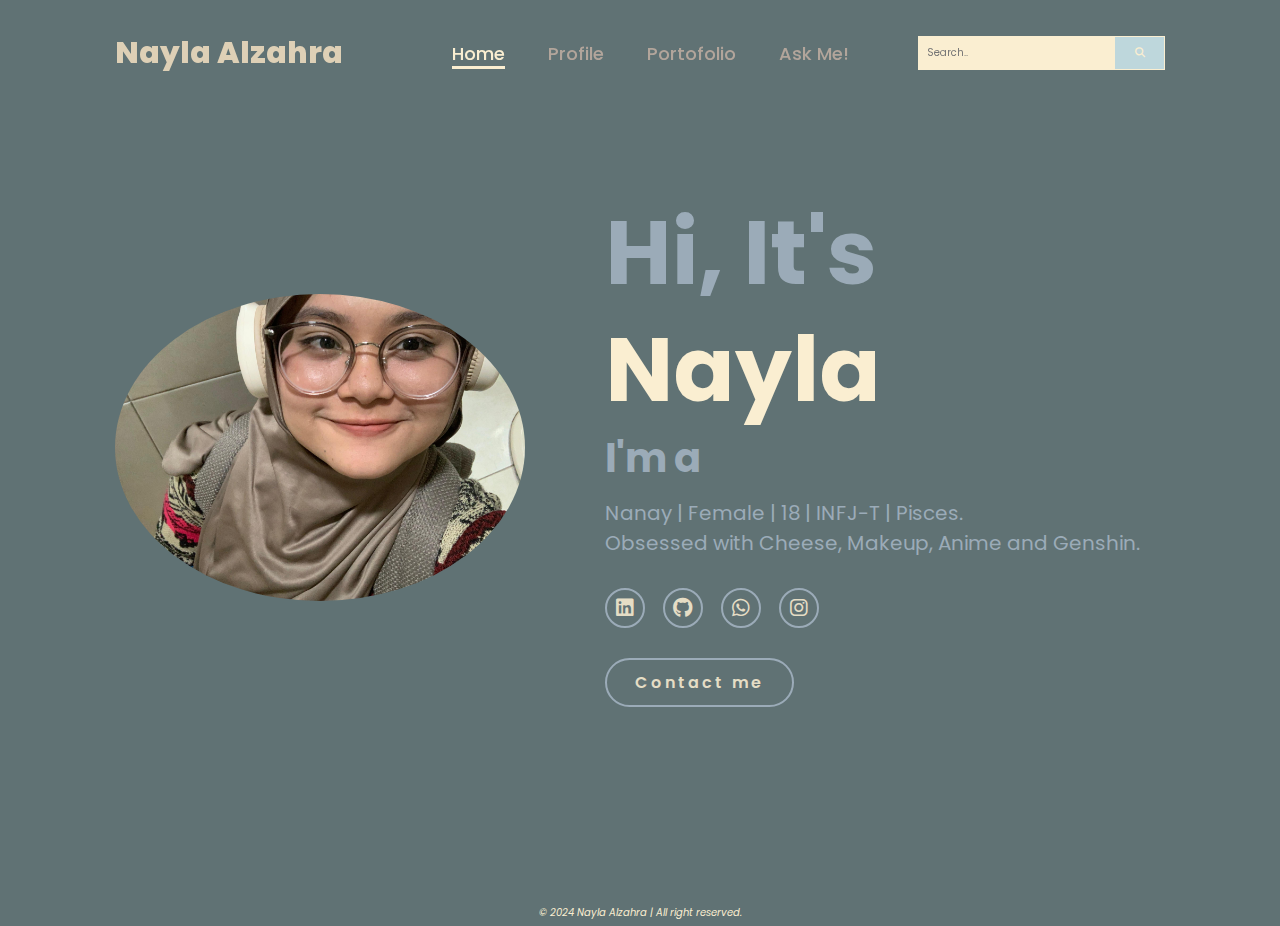
<file: index.html>
<!DOCTYPE html>
<html lang="id">
    
<head>
    <meta charset="UTF-8">
    <meta name="viewport" content="width=device-width, initial-scale=1.0">
    <link rel="stylesheet" href="https://cdnjs.cloudflare.com/ajax/libs/font-awesome/6.5.2/css/all.min.css">
    <link rel="stylesheet" href="https://fonts.googleapis.com/icon?family=Material+Icons">
    <title>Nayla's Portofolio Website</title>
</head>

<style>
    @import url('https://fonts.googleapis.com/css2?family=Poppins:wght@100;200;300;400;500;600&display=swap');

*{
    margin: 0;
    padding: 0;
    box-sizing: border-box;
    text-decoration: none;
    border: none;
    outline: none;
    font-family: 'Poppins', sans-serif;
}

html{
    font-size: 62.5%;
}

body{
    width: 100%;
    height: 100vh;
    overflow-x: hidden;
    background-color: #607274 ;
    color: #9babb8 ;
}

header{
    margin-top: 20px;
    position: fixed;
    top: 0;
    left: 0;
    width: 100%;
    padding: 1rem 9%;
    background-color: transparent;
    filter: drop-shadow(10px);
    display: flex;
    justify-content: space-between;
    align-items: center;
    z-index: 100;
}

.logo{
    font-size: 3rem;
    color: #DED0B6;
    font-weight: 800;
    cursor: pointer;
    transition: 0.6s ease;
}

.logo:hover{
    transform: scale(1.1);
}

nav a{
    font-size: 1.8rem;
    color: #B2A59B;
    margin-left: 4rem;
    font-weight: 500;
    transition: 0.5s ease;
    border-bottom: 3px solid transparent;
}

nav a:hover,
nav a.active{
    color: #FAEED1;
    border-bottom: 3px solid #FAEED1;
}

@media(max-width:995px){
    nav{
        position: absolute;
        display: none;
        top: 0;
        right: 0;
        width: 40%;
        border-left: 3px solid #e5ddc5 ;
        border-bottom: 3px solid #A79277;
        border-bottom-left-radius: 2rem;
        padding: 1rem solid;
        background-color: none
        border-top: 0.1rem solid rgba(0,0,0,0.1);
    }

    nav.active{
        display: block;
    }

    nav a{
        display: block;
        font-size: 2rem;
        margin: 3rem 0;
    }

    nav a:hover,
    nav a.active{
        padding: 1rem;
        border-radius: 0.5rem;
        border-bottom: 0.5rem solid #c4c1b2;
    }
}

section{
    min-height: 100vh;
    padding: 5rem 9% 5rem;
}

.home{
    display: flex;
    justify-content: center;
    align-items: center;
    gap: 8rem;
    background-color: #607274;
}

.home .home-content h1{
    font-size: 90px;
    font-weight: 700;
    line-height: 1.3;
}

span{
    color: #FAEED1;
}

.home-content h3{
    font-size: 4rem;
    margin-bottom: 1rem;
    font-weight: 700;
}

.home-content p{
    font-size: 20px;
}

.home-img{
    border-radius: 50%;
}

.home-img img{
    position: relative;
    width: 32vw;
    border-radius: 50%;
    cursor: pointer;
    transition: 0.2s linear;
}

.home-img img:hover{
    font-size: 1.8rem;
    font-weight: 500;
}

.social-icons a{
    display: inline-flex;
    justify-content: center;
    align-items: center;
    width: 4rem;
    height: 4rem;
    background-color: transparent;
    border: 0.2rem solid #9babb8;
    font-size: 2rem;
    border-radius: 50%;
    margin: 3rem 1.5rem 3rem 0;
    transition: 0.3s ease;
    color: #e5ddc5;
}

.social-icons a:hover{
    color: #322C2B;
    transform: scale(1.3) translateY(-5px);
    background-color: #e5ddc5;
    box-shadow: 0  0 25px #bed7dc;
}

.btn{
    display: inline-block;
    padding: 1rem 2.8rem;
    background-color: #607274;
    border-radius: 4rem;
    font-size: 1.6rem;
    color: #e5ddc5;
    letter-spacing: 0.3rem;
    font-weight: 600;
    border: 2px solid #9babb8;
    transition: 0.3s ease;
    cursor: pointer;
}

.btn:hover{
    transform: scale3d(1.03);
    background-color: #e5ddc5;
    color: #322C2B;
    box-shadow: 0 0 25px #e5ddc5;
}

.typing-text{
    font-size: 34px;
    font-weight: 600;
    min-width: 280px;
}

.typing-text span{
    position: relative;
}

.typing-text span::before{
    content: "";
    color: #e5ddc5;
    animation: words 10s infinite;
}

.typing-text span::after{
    content: "";
    background-color: #607274;
    position: absolute;
    width: calc(100% + 8px);
    height: 100%;
    
    animation: cursor 0.6s infinite;
}

@keyframes cursor{
    to{
        border-right: 3px solid #74512D;
    }
}

@keyframes words{
    0%, 20%{
        content: "Collage Student";
    }

    21%, 40%{
        content: "Beauty Vlogger"}
    }

@media (max-width: 1000px){
    .home{
        gap: 4rem;
    }
}

@media(max-width:995px){
    .home{
        flex-direction: column;
        margin: 5rem 4rem;
    }

    .home .home-content h3{
        font-size: 2.5rem;
    }

    .home-content h1{
        font-size: 5rem;
    }

    .home-img img{
        width: 70vw;
        margin-top: 4rem;
    }
}

{
box-sizing: border-box;
}

/* Style the search field */
form.example input[type=text] {
padding: 8px;
font-size: 10px;
border: 1px solid #FAEED1;
float: left;
width: 80%;
background: #FAEED1;
}

/* Style the submit button */
form.example button {
float: left;
width: 20%;
padding: 8px;
background: #bed7dc;
color: #FAEED1;
font-size: 10px;
border: 1px solid #FAEED1;
border-left: none; /* Prevent double borders */
cursor: pointer;
}

form.example button:hover {
background: #FAEED1;
}

/* Clear floats */
form.example::after {
content: "";
clear: both;
display: table;
}

footer {
  text-align: center;
  padding: 5px;
  background-color:#607274;
  color: #FAEED1;
  font-style: italic;
}
</style>

<body>
    <header>
        <a href="/index.html" class="logo">Nayla Alzahra</a>

        <nav>
            <a href="/index.html" class="active"> Home</a>
            <a href="/page/aboutme.html" >Profile</a>
            <a href="#" >Portofolio</a>
            <a href="/page/contactme.html" >Ask Me!</a>
            </nav>
            <nav>
                <form class="example" action="#">
                    <input type="text" placeholder="Search.." name="search">
                    <button type="submit"><i class="fa fa-search"></i></button>
                </form>
        </nav>
    </header>

    <section class="home">
        <div class="home-img">
            <img src="/resource/image/main.jpeg" alt="Nanay's-photo">
        </div>

        <div class="home-content">
            <h1>Hi, It's <span>Nayla</span></h1>
            <h3 class="typing-text">I'm a <span></span></h3>
            <p> Nanay | Female | 18 | INFJ-T | Pisces.
                <br>Obsessed with Cheese, Makeup, Anime and Genshin.</p>
            <div class="social-icons">
                <a href="https://www.linkedin.com/in/nayla-alzahra-7967b6329?utm_source=share&utm_campaign=share_via&utm_content=profile&utm_medium=ios_app"><i class="fa-brands fa-linkedin"></i></a>
                <a href="https://github.com/dazaissi"><i class="fa-brands fa-github"></i></a>
                <a href="wa.me/+6283853085889"><i class="fa-brands fa-whatsapp"></i></a>
                <a href="https://instagram.com/piscesnaay"><i class="fa-brands fa-instagram"></i></a>
            </div>
            <a href="#" class="btn">Contact me</a>
        </div>
    </section>
</body>
<footer>
    <p>© 2024 Nayla Alzahra | All right reserved.</p>
</footer>
</html>
</file>
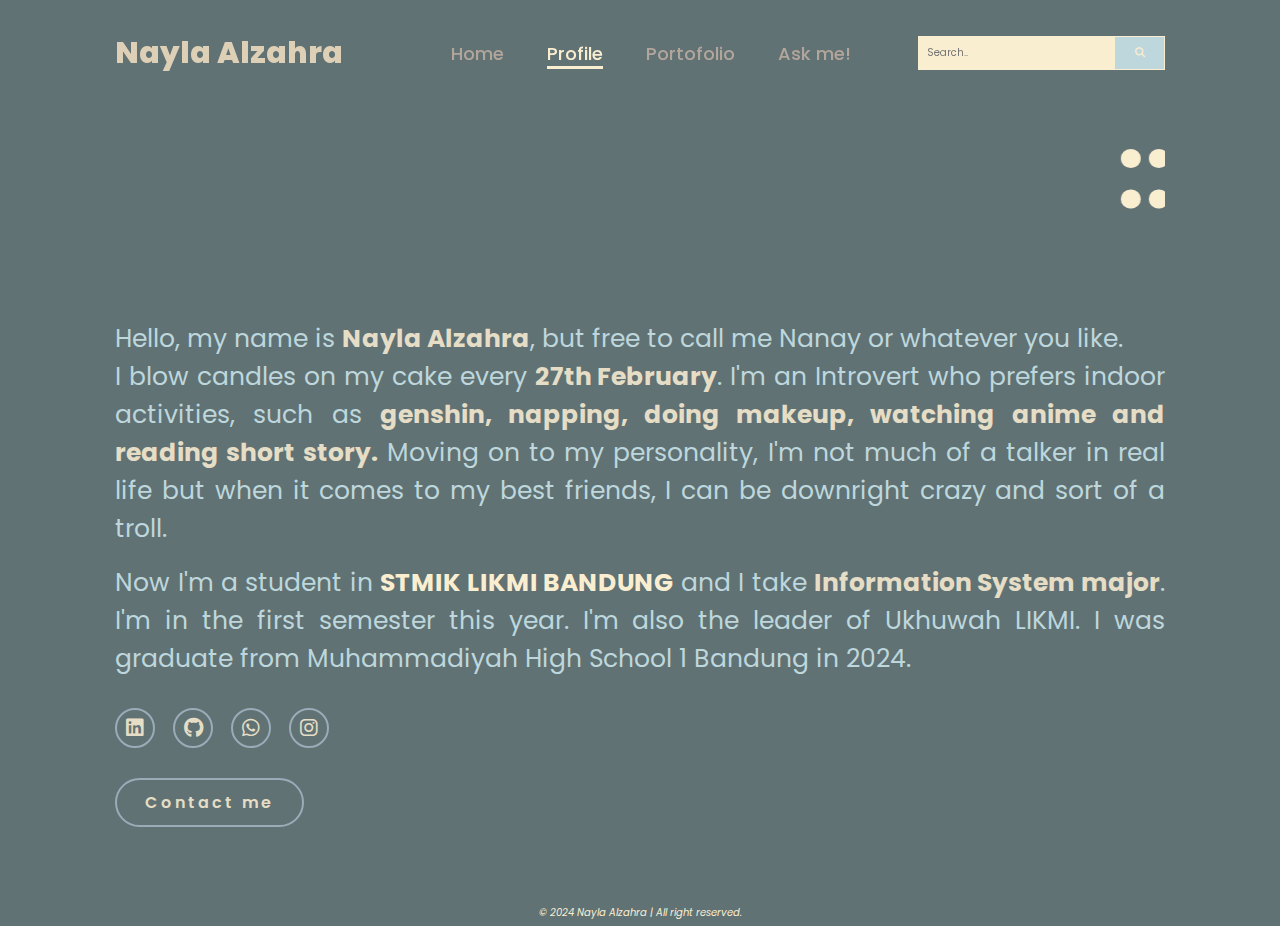
<file: page/aboutme.html>
<!DOCTYPE html>
<html lang="id">

<head>
    <meta charset="UTF-8">
    <meta name="viewport" content="width=device-width, initial-scale=1.0">
    <link rel="stylesheet" href="https://cdnjs.cloudflare.com/ajax/libs/font-awesome/6.5.2/css/all.min.css">
    <link rel="stylesheet" href="https://fonts.googleapis.com/icon?family=Material+Icons">
    <title>Nayla's Portofolio Website</title>
</head>

<style>
    @import url('https://fonts.googleapis.com/css2?family=Poppins:wght@100;200;300;400;500;600&display=swap');

*{
    margin: 0;
    padding: 0;
    box-sizing: border-box;
    text-decoration: none;
    border: none;
    outline: none;
    font-family: 'Poppins', sans-serif;
}

html{
    font-size: 62.5%;
}

body{
    width: 100%;
    height: 100vh;
    overflow-x: hidden;
    background-color: #607274 ;
    color: #322C2B ;
}

header{
    margin-top: 20px;
    position: fixed;
    top: 0;
    left: 0;
    width: 100%;
    padding: 1rem 9%;
    background-color: transparent;
    filter: drop-shadow(10px);
    display: flex;
    justify-content: space-between;
    align-items: center;
    z-index: 100;
}

.logo{
    font-size: 3rem;
    color: #DED0B6;
    font-weight: 800;
    cursor: pointer;
    transition: 0.6s ease;
}

.logo:hover{
    transform: scale(1.1);
}

nav a{
    font-size: 1.8rem;
    color: #B2A59B;
    margin-left: 4rem;
    font-weight: 500;
    transition: 0.5s ease;
    border-bottom: 3px solid transparent;
}

nav a:hover,
nav a.active{
    color: #FAEED1;
    border-bottom: 3px solid #FAEED1;
}

@media(max-width:995px){
    nav{
        position: absolute;
        display: none;
        top: 0;
        right: 0;
        width: 40%;
        border-left: 3px solid #e5ddc5 ;
        border-bottom: 3px solid #A79277;
        border-bottom-left-radius: 2rem;
        padding: 1rem solid;
        background-color: none
        border-top: 0.1rem solid rgba(0,0,0,0.1);
    }

    nav.active{
        display: block;
    }

    nav a{
        display: block;
        font-size: 2rem;
        margin: 3rem 0;
    }

    nav a:hover,
    nav a.active{
        padding: 1rem;
        border-radius: 0.5rem;
        border-bottom: 0.5rem solid #c4c1b2;
    }
}

section{
    min-height: 100vh;
    padding: 5rem 9% 5rem;
}

.social-icons a{
    display: inline-flex;
    justify-content: center;
    align-items: center;
    width: 4rem;
    height: 4rem;
    background-color: transparent;
    border: 0.2rem solid #9babb8;
    font-size: 2rem;
    border-radius: 50%;
    margin: 3rem 1.5rem 3rem 0;
    transition: 0.3s ease;
    color: #e5ddc5;
}

.social-icons a:hover{
    color: #322C2B;
    transform: scale(1.3) translateY(-5px);
    background-color: #e5ddc5;
    box-shadow: 0  0 25px #bed7dc;
}

.btn{
    display: inline-block;
    padding: 1rem 2.8rem;
    background-color: #607274;
    border-radius: 4rem;
    font-size: 1.6rem;
    color: #e5ddc5;
    letter-spacing: 0.3rem;
    font-weight: 600;
    border: 2px solid #9babb8;
    transition: 0.3s ease;
    cursor: pointer;
}

.btn:hover{
    transform: scale3d(1.03);
    background-color: #e5ddc5;
    color: #322C2B;
    box-shadow: 0 0 25px #e5ddc5;
}

* {
box-sizing: border-box;
}

/* Style the search field */
form.example input[type=text] {
padding: 8px;
font-size: 10px;
border: 1px solid #FAEED1;
float: left;
width: 80%;
background: #FAEED1;
}

/* Style the submit button */
form.example button {
float: left;
width: 20%;
padding: 8px;
background: #bed7dc;
color: #FAEED1;
font-size: 10px;
border: 1px solid #FAEED1;
border-left: none; /* Prevent double borders */
cursor: pointer;
}

form.example button:hover {
background: #FAEED1;
}

/* Clear floats */
form.example::after {
content: "";
clear: both;
display: table;
}

footer {
  text-align: center;
  padding: 5px;
  background-color:#607274;
  color: #FAEED1;
  font-style: italic;
}
</style>

<body>
    <header>
        <a href="#" class="logo">Nayla Alzahra</a>

        <nav>
            <a href="/index.html"> Home</a>
            <a href="/page/aboutme.html" class="active">Profile</a>
            <a href="#" >Portofolio</a>
            <a href="/page/contactme.html" >Ask me!</a>
            </nav>
            <nav>
                <form class="example" action="#">
                    <input type="text" placeholder="Search.." name="search">
                    <button type="submit"><i class="fa fa-search"></i></button>
                </form>
        </nav>
    </header>
    <section class="aboutme-content">
            <br><br><br>
            <h1><strong style="font-size: 500%; text-align: left; font-weight: bold; color: #FAEED1;">
            <span><marquee scrolldelay='50'> :: about me.</marquee></span></strong>
            </h1> 
        </div>

        <div>
			<br><br>
                <p style="font-size: 25px; text-align: justify;color: #bed7dc;">
                    Hello, my name is <b style="color: #e5ddc5;">Nayla Alzahra</b>, but free to call me Nanay or whatever you like. <br> 
                    I blow candles on my cake every <b style="color:#e5ddc5;"> 27th February</b>. I'm an Introvert who prefers indoor activities, such as <strong style="color: #e5ddc5;">genshin, napping, doing makeup, watching anime and reading short story.</strong>
                    Moving on to my personality, I'm not much of a talker in real life but when it comes to my best friends, I can be downright crazy and sort of a troll.</p>
						  
			<br>
			    <p style="font-size: 25px;text-align: justify; color: #bed7dc;">Now I'm a student in <strong style="color: #FAEED1;">STMIK LIKMI BANDUNG</strong> and I take <strong style="color: #e5ddc5;">Information System major</strong>. I'm in the first semester this year. I'm also the leader of Ukhuwah LIKMI. I was graduate from Muhammadiyah High School 1 Bandung in 2024.</p>
        </div>         

            <div class="social-icons">
                <a alt href="https://www.linkedin.com/in/nayla-alzahra-7967b6329?utm_source=share&utm_campaign=share_via&utm_content=profile&utm_medium=ios_app"><i class="fa-brands fa-linkedin"></i></a>
                <a href="https://github.com/dazaissi"><i class="fa-brands fa-github"></i></a>
                <a href="wa.me/+6283853085889"><i class="fa-brands fa-whatsapp"></i></a>
                <a href="https://instagram.com/piscesnaay"><i class="fa-brands fa-instagram"></i></a>
            </div>
            <a href="#" class="btn">Contact me</a>
        </div>
    </section>
</body>
<footer>
    <p>© 2024 Nayla Alzahra | All right reserved.</p>
</footer>
</html>
</file>
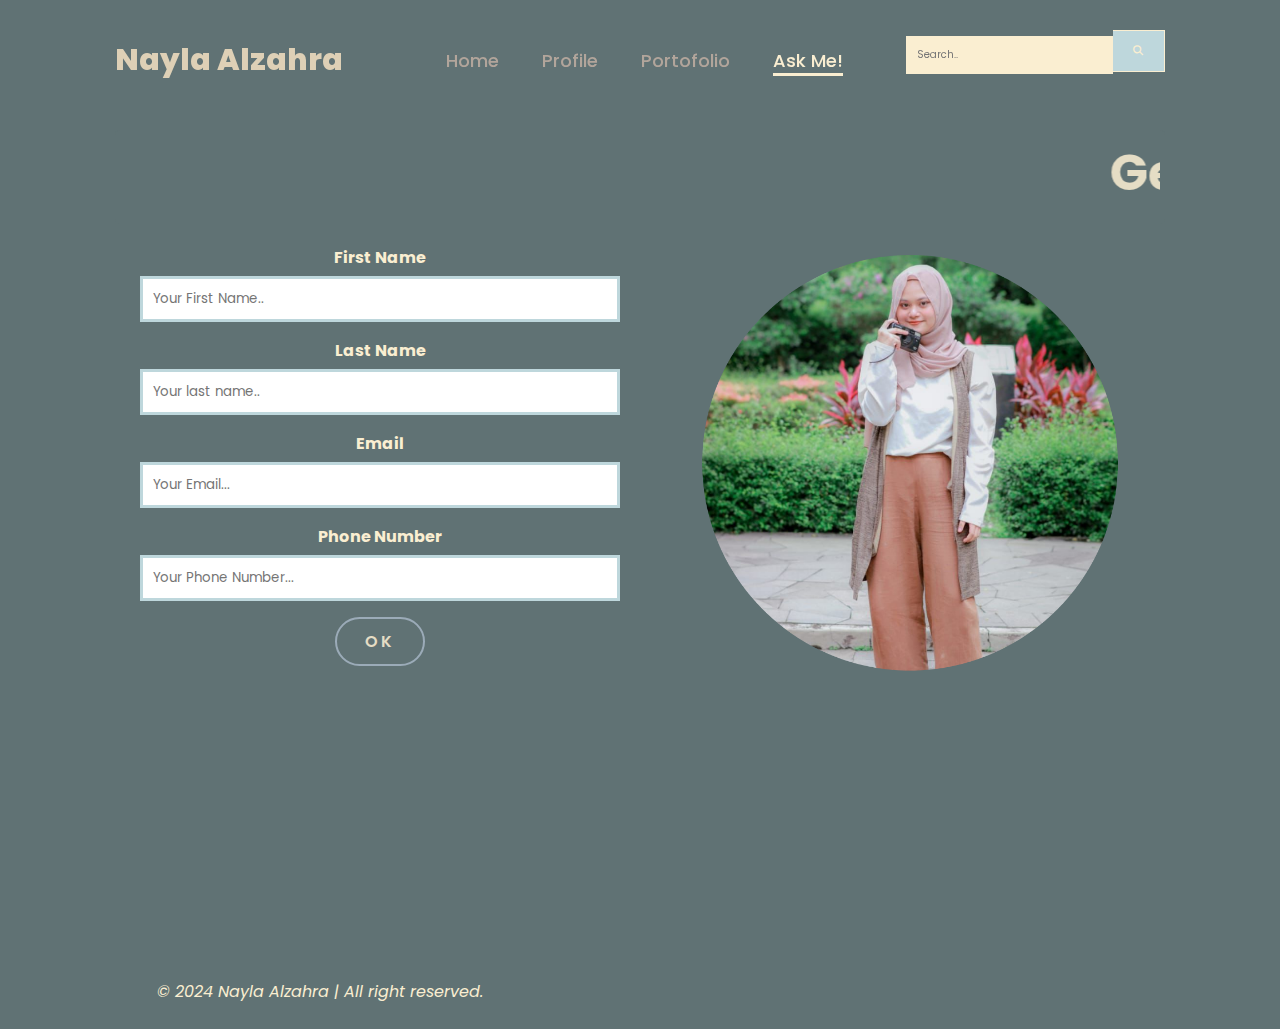
<file: page/contactme.html>
<!DOCTYPE html>
<html lang="id">
	
<head>
    <meta charset="UTF-8">
    <meta name="viewport" content="width=device-width, initial-scale=1.0">
    <link rel="stylesheet" href="https://cdnjs.cloudflare.com/ajax/libs/font-awesome/6.5.2/css/all.min.css">
    <link rel="stylesheet" href="https://fonts.googleapis.com/icon?family=Material+Icons">
    <title>Nayla's Portofolio Website</title>
</head>


<style>
    @import url('https://fonts.googleapis.com/css2?family=Poppins:wght@100;200;300;400;500;600&display=swap');

*{
    margin: 0;
    padding: 0;
    box-sizing: border-box;
    text-decoration: none;
    border: none;
    outline: none;
    font-family: 'Poppins', sans-serif;
}

html{
    font-size: 62.5%;
}

body{
    width: 100%;
    height: 100vh;
    overflow-x: hidden;
    background-color: #607274 ;
    color: #322C2B ;
}

header{
    margin-top: 20px;
    position: fixed;
    top: 0;
    left: 0;
    width: 100%;
    padding: 1rem 9%;
    background-color: transparent;
    filter: drop-shadow(10px);
    display: flex;
    justify-content: space-between;
    align-items: center;
    z-index: 100;
}

.logo{
    font-size: 3rem;
    color: #DED0B6;
    font-weight: 800;
    cursor: pointer;
    transition: 0.6s ease;
}

.logo:hover{
    transform: scale(1.1);
}

nav a{
    font-size: 1.8rem;
    color: #B2A59B;
    margin-left: 4rem;
    font-weight: 500;
    transition: 0.5s ease;
    border-bottom: 3px solid transparent;
}

nav a:hover,
nav a.active{
    color: #FAEED1;
    border-bottom: 3px solid #FAEED1;
}

@media(max-width:995px){
    nav{
        position: absolute;
        display: none;
        top: 0;
        right: 0;
        width: 40%;
        border-left: 3px solid #e5ddc5 ;
        border-bottom: 3px solid #A79277;
        border-bottom-left-radius: 2rem;
        padding: 1rem solid;
        background-color: none
        border-top: 0.1rem solid rgba(0,0,0,0.1);
    }

    nav.active{
        display: block;
    }

    nav a{
        display: block;
        font-size: 2rem;
        margin: 3rem 0;
    }

    nav a:hover,
    nav a.active{
        padding: 1rem;
        border-radius: 0.5rem;
        border-bottom: 0.5rem solid #c4c1b2;
    }
}

section{
    min-height: 100vh;
    padding: 5rem 9% 5rem;
}

.social-icons a{
    display: inline-flex;
    justify-content: center;
    align-items: center;
    width: 4rem;
    height: 4rem;
    background-color: transparent;
    border: 0.2rem solid #9babb8;
    font-size: 2rem;
    border-radius: 50%;
    margin: 3rem 1.5rem 3rem 0;
    transition: 0.3s ease;
    color: #e5ddc5;
}

.social-icons a:hover{
    color: #322C2B;
    transform: scale(1.3) translateY(-5px);
    background-color: #e5ddc5;
    box-shadow: 0  0 25px #bed7dc;
}

.btn{
    display: inline-block;
    padding: 1rem 2.8rem;
    background-color: #607274;
    border-radius: 4rem;
    font-size: 1.6rem;
    color: #e5ddc5;
    letter-spacing: 0.3rem;
    font-weight: 600;
    border: 2px solid #9babb8;
    transition: 0.3s ease;
    cursor: pointer;
}

.btn:hover{
    transform: scale3d(1.03);
    background-color: #e5ddc5;
    color: #322C2B;
    box-shadow: 0 0 25px #e5ddc5;
}

* {
box-sizing: border-box;
}

/* Style the search field */
form.example input[type=text] {
padding: 10px;
font-size: 10px;
border: 1px solid #FAEED1;
float: left;
width: 80%;
background: #FAEED1;
}

/* Style the submit button */
form.example button {
float: left;
width: 20%;
padding: 12px;
background: #bed7dc;
color: #FAEED1;
font-size: 10px;
border: 1px solid #FAEED1;
border-left: none; /* Prevent double borders */
cursor: pointer;
}

form.example button:hover {
background: #FAEED1;
}

/* Clear floats */
form.example::after {
content: "";
clear: both;
display: table;
}

form{
  box-sizing: border-box;
}

/* Rounded Image */
img {
border-radius: 400px;
scale: 120%;
}

/* Circular Image */
img {
border-radius: 300px;
}

/* Style inputs */
input[type=text], select, textarea {
  width: 100%;
  padding: 10px;
  border: 3px solid #bed7dc;
  margin-top: 6px;
  margin-bottom: 16px;
  resize: vertical;
}

input[type=submit] {
  background-color: #FAEED1;
  color: #e5ddc5;
  padding: 10px 20px;
  border: none;
  cursor: pointer;
}

input[type=submit]:hover {
  background-color: #322C2B;
}

/* Style the container/contact section */
.container {
  border-radius: 5px;
  background-color: #607274;
  padding: 5px;
}

/* Create two columns that float next to eachother */
.column {
    float: left;
    width: 50%;
    margin-top: 6px;
    padding: 20px;
    font-size: medium;
}

/* Clear floats after the columns */
.row:after {
  content: "";
  display: table;
  clear: both;
}

/* Responsive layout - when the screen is less than 600px wide, make the two columns stack on top of each other instead of next to each other */
@media screen and (max-width: 600px) {
  .column, input[type=submit] {
    width: 100%;
    margin-top: 0;
  }
}

footer {
  text-align: center;
  padding: 5px;
  background-color:#607274;
  color: #FAEED1;
  font-style: italic;
}
</style>

<body>
    &nbsp;
    <header>
        <a href="/index.html" class="logo">Nayla Alzahra</a>

        <nav>
            <a href="/index.html"> Home</a>
            <a href="/page/aboutme.html">Profile</a>
            <a href="#" >Portofolio</a>
            <a href="/page/contactme.html" class="active" >Ask Me!</a>
      </nav>
            <nav>
                <form class="example" action="#">
                    <input type="text" placeholder="Search.." name="search">
                    <button type="submit"><i class="fa fa-search"></i></button>
                </form>
        </nav>
    </header>

    <br><br><br>
    <form align="center">
    <div>
        <section class="contactme">
            <br><br>
            <div class="container">
                <h1><marquee spellcheck="10" style="font-size: 50px; color: #e5ddc5;">Get In Touch</h1></marquee>
<div class="column">
              <p><span style="font-size: medium; color: #FAEED1;">
              <form action="#" style="font-size: 15px;">
                <label for="fname">First Name</label>
              </span>
                <input type="text" id="fname" name="firstname" placeholder="Your First Name..">
                <br> 
                <label for="lname" style="font-size: medium; color: #FAEED1;">Last Name</label>
                <input type="text" id="lname" name="lastname" placeholder="Your last name..">
                <br>
                <label for="email" style="color: #FAEED1">Email</label>
                <input type="text" id="email" name="subject" placeholder="Your Email...">
                <br>
               <label for="email" style="color: #FAEED1">Phone Number</label>
                <input type="text" id="Pnumber" name="phonenumber" placeholder="Your Phone Number...">
                <br>
                <a href="#" class="btn">OK</a>
                <br><br>
</div>
				  <div class="column">
			    <img src="/resource/image/Nanay.png" alt="" width="500"></div>
</section>
</body>
				
	<div class="column">
	<footer>
	<p>	© 2024 Nayla Alzahra | All right reserved. </p>
		</footer>
			</div>
</html>
</file>
